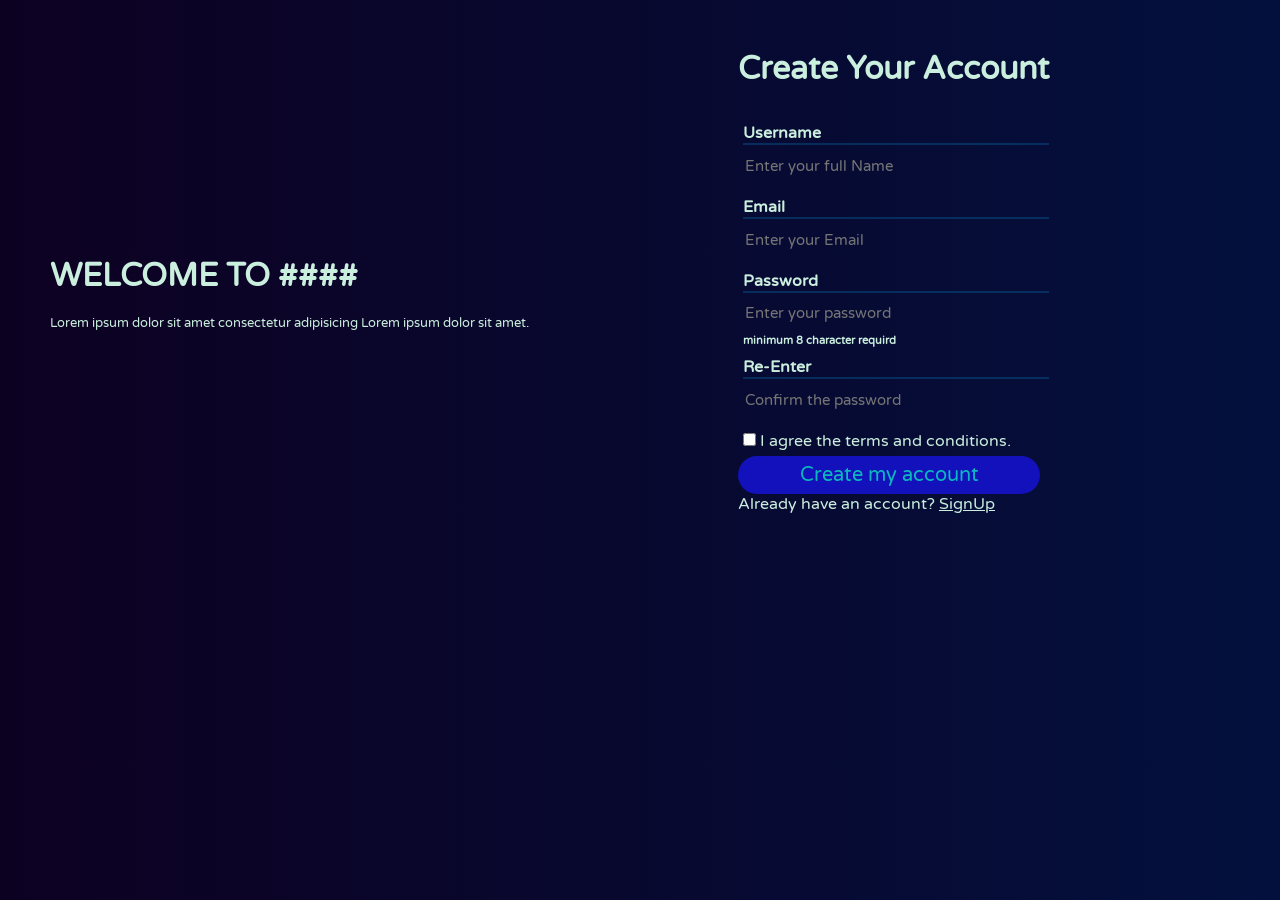
<file: index.html>
<!DOCTYPE html>
<html lang="en">

<head>
    <meta charset="UTF-8">
    <meta http-equiv="X-UA-Compatible" content="IE=edge">
    <meta name="viewport" content="width=device-width, initial-scale=1.0">
    <title>Create your account</title>
    <link rel="stylesheet" href="log_in.css">
</head>

<body>
    <div class="main">
        <div class="content">
            <div class="welcome">
                <h1>WELCOME TO ####</h1>
                <h4>Lorem ipsum dolor sit amet consectetur adipisicing Lorem ipsum dolor sit amet.</h4>
            </div>
            <div class="register">
                <h1>Create Your Account</h1>
                <form class="form">
                    <div class="gap">
                        <h4>Username</h4>
                        <input id="person_name" class="fill" type="name" placeholder="Enter your full Name">
                    </div>
                    <div class="gap">
                        <h4>Email</h4>
                        <input id="person_email" class="fill" type="email" placeholder="Enter your Email">
                    </div>
                    <div class="gap">
                        <h4>Password</h4>
                        <input id="person_password" class="fill" type="password" placeholder="Enter your password">
                        <h6>minimum 8 character requird</h6>
                    </div>
                    <div class="gap">
                        <h4>Re-Enter</h4>
                        <input id="person_password1" class="fill" type="password" placeholder="Confirm the password">
                    </div>
                    <div class="gap">
                        <input type="checkbox" name="conditions" id="checkbox">
                        I agree the terms and conditions.
                    </div class="gap">
                    <button type="submit">Create my account</button>
                    <div class="sign_in">
                        Already have an account? <a href="#">SignUp</a>
                    </div>
                </form>
            </div>
        </div>
    </div>
    <script src="main.js"></script>
</body>

</html>
</file>
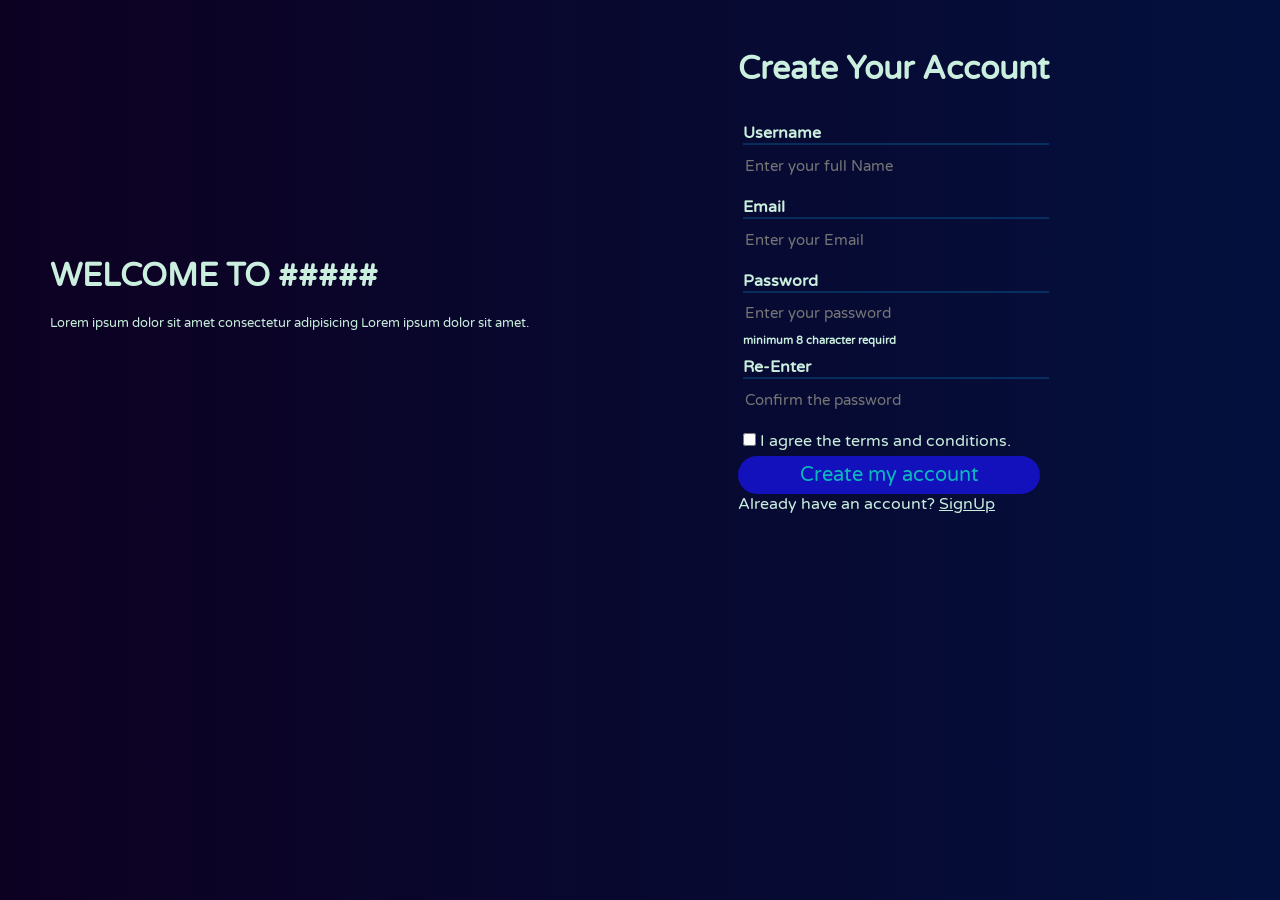
<file: indf.html>
<!DOCTYPE html>
<html lang="en">

<head>
    <meta charset="UTF-8">
    <meta http-equiv="X-UA-Compatible" content="IE=edge">
    <meta name="viewport" content="width=device-width, initial-scale=1.0">
    <title>Create your account</title>
    <link rel="stylesheet" href="log_in.css">
</head>

<body>
    <div class="main">
        <div class="content">
            <div class="welcome">
                <h1>WELCOME TO #####</h1>
                <h4>Lorem ipsum dolor sit amet consectetur adipisicing Lorem ipsum dolor sit amet.</h4>
            </div>
            <div class="register">
                <h1>Create Your Account</h1>
                <form class="form">
                    <div class="gap">
                        <h4>Username</h4>
                        <input class="fill" type="name" placeholder="Enter your full Name">
                    </div>
                    <div class="gap">
                        <h4>Email</h4>
                        <input class="fill" type="email" placeholder="Enter your Email">
                    </div>
                    <div class="gap">
                        <h4>Password</h4>
                        <input class="fill" type="password" placeholder="Enter your password">
                        <h6>minimum 8 character requird</h6>
                    </div>
                    <div class="gap">
                        <h4>Re-Enter</h4>
                        <input class="fill" type="password" placeholder="Confirm the password">
                    </div>
                    <div class="gap">
                        <input type="checkbox" name="conditions" id="checkbox">
                        I agree the terms and conditions.
                    </div class="gap">
                    <button type="submit">Create my account</button>
                    <div class="sign_in">
                        Already have an account? <a href="#">SignUp</a>
                    </div>
                </form>
            </div>
        </div>
    </div>

</body>

</html>
</file>
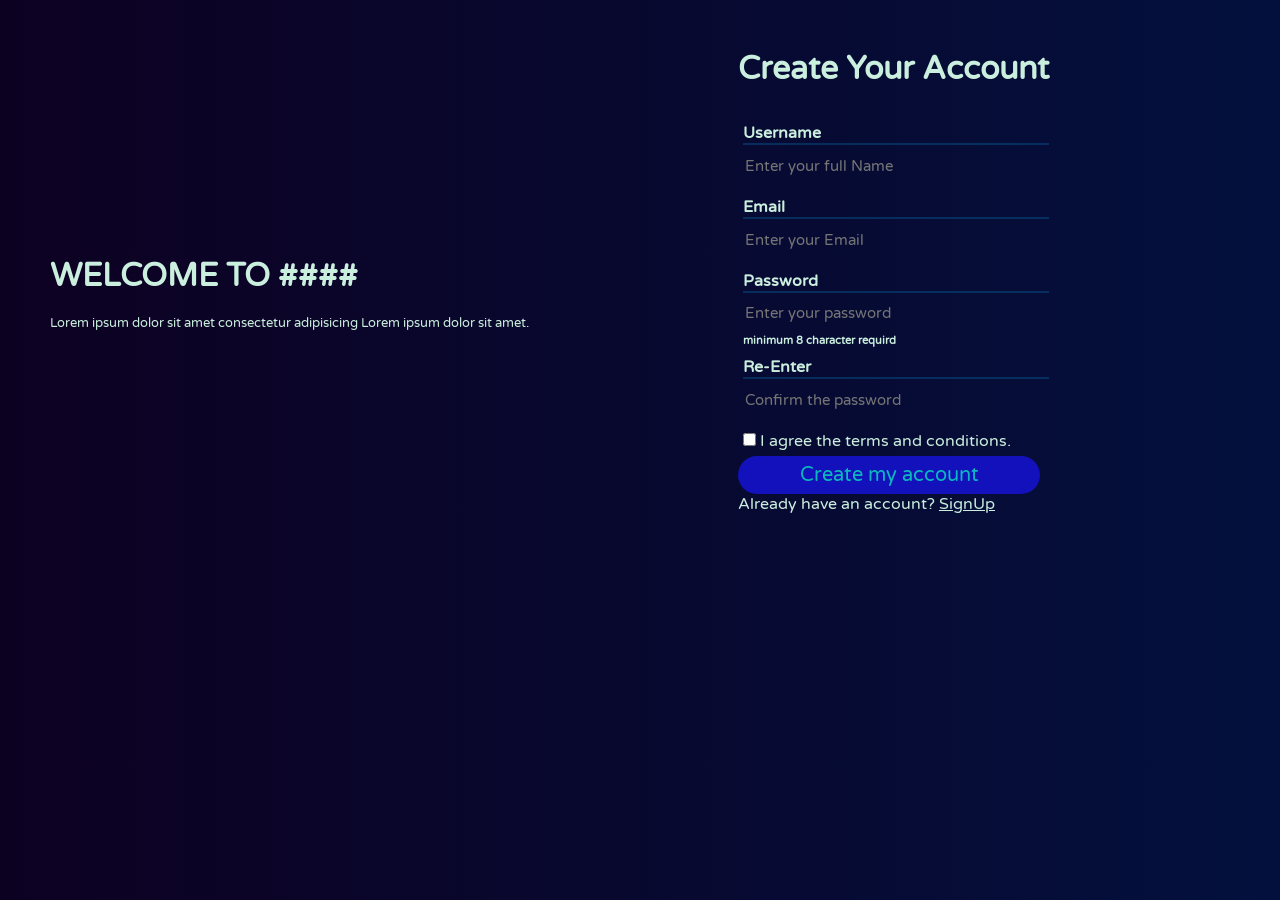
<file: log_in.html>
<!DOCTYPE html>
<html lang="en">

<head>
    <meta charset="UTF-8">
    <meta http-equiv="X-UA-Compatible" content="IE=edge">
    <meta name="viewport" content="width=device-width, initial-scale=1.0">
    <title>Create your account</title>
    <link rel="stylesheet" href="log_in.css">
</head>

<body>
    <div class="main">
        <div class="content">
            <div class="welcome">
                <h1>WELCOME TO ####</h1>
                <h4>Lorem ipsum dolor sit amet consectetur adipisicing Lorem ipsum dolor sit amet.</h4>
            </div>
            <div class="register">
                <h1>Create Your Account</h1>
                <form class="form">
                    <div class="gap">
                        <h4>Username</h4>
                        <input class="fill" type="name" placeholder="Enter your full Name">
                    </div>
                    <div class="gap">
                        <h4>Email</h4>
                        <input class="fill" type="email" placeholder="Enter your Email">
                    </div>
                    <div class="gap">
                        <h4>Password</h4>
                        <input class="fill" type="password" placeholder="Enter your password">
                        <h6>minimum 8 character requird</h6>
                    </div>
                    <div class="gap">
                        <h4>Re-Enter</h4>
                        <input class="fill" type="password" placeholder="Confirm the password">
                    </div>
                    <div class="gap">
                        <input type="checkbox" name="conditions" id="checkbox">
                        I agree the terms and conditions.
                    </div class="gap">
                    <button type="submit">Create my account</button>
                    <div class="sign_in">
                        Already have an account? <a href="#">SignUp</a>
                    </div>
                </form>
            </div>
        </div>
    </div>

</body>

</html>
</file>
<file: log_in.css>
@import url('https://fonts.googleapis.com/css2?family=Varela+Round&display=swap');
*{
    margin: 0;
    padding: 0;
    font-family: 'Varela Round', sans-serif;
    color: #caefde;
}

body{
    background: linear-gradient(90deg, #0d0122 0%, #03103d 100%);
    background-attachment: fixed;
    overflow: hidden;
}

.main{
    /* border: 2px solid rgb(209, 178, 178); */
    position: relative;
    /* background-color: #47d497; */
    /* border-radius: 10px; */
    /* background: cadetblue; */
    
}
.content{
    position: relative;
    display: flex;
    padding: 30px;
}
.welcome{
    /* border: 2px solid brown; */
    align-items: center;
    position: relative;
    padding: 80px 20px;
    padding-top: 6cm;
}
.welcome h4{
    font-size: small;
    font-weight: 400;
    padding: 20px 0;
}
.register{
    /* border: 2px solid burlywood; */
    padding: 20px 35px;
    padding-left: 5cm;
}
.form{
    /* position: relative; */
    padding: 30px 0 0 0;
}
.form .fill{
    width: 8cm;
    height: 1cm;
    background-color: transparent;
    border-top: 2px solid #0a70ab58;
    border-bottom: transparent;
    border-left: transparent;
    border-right: transparent;
    /* border-radius: 20px; */
    padding: 2px;
    font-size: 15px;
}
.form .fill:hover{
    border: transparent;
}
.form .gap{
    padding: 5px;
}
button{
    text-align: center;
    color: black;
    height: 1cm;
    width: 8cm;
    background-color: transparent;
    border: none;
    border-radius: 20px;
    cursor: pointer;
    color: #0bb8be;
    font-size: 20px;
    background-color: #1311bc;
}

@media(max-width: 955px){
    *{
        background-color: #0bb8be;
    }

    .content{
        display: flex;
        flex-direction: column;
    }

    .welcome{
        margin-top: -10pc;
        /* align-items: center; */
        justify-content: center;
    }

    .register{
        /* align-items: center; */
        justify-content: center;
        margin: 20px -176px;
    }
}
</file>
